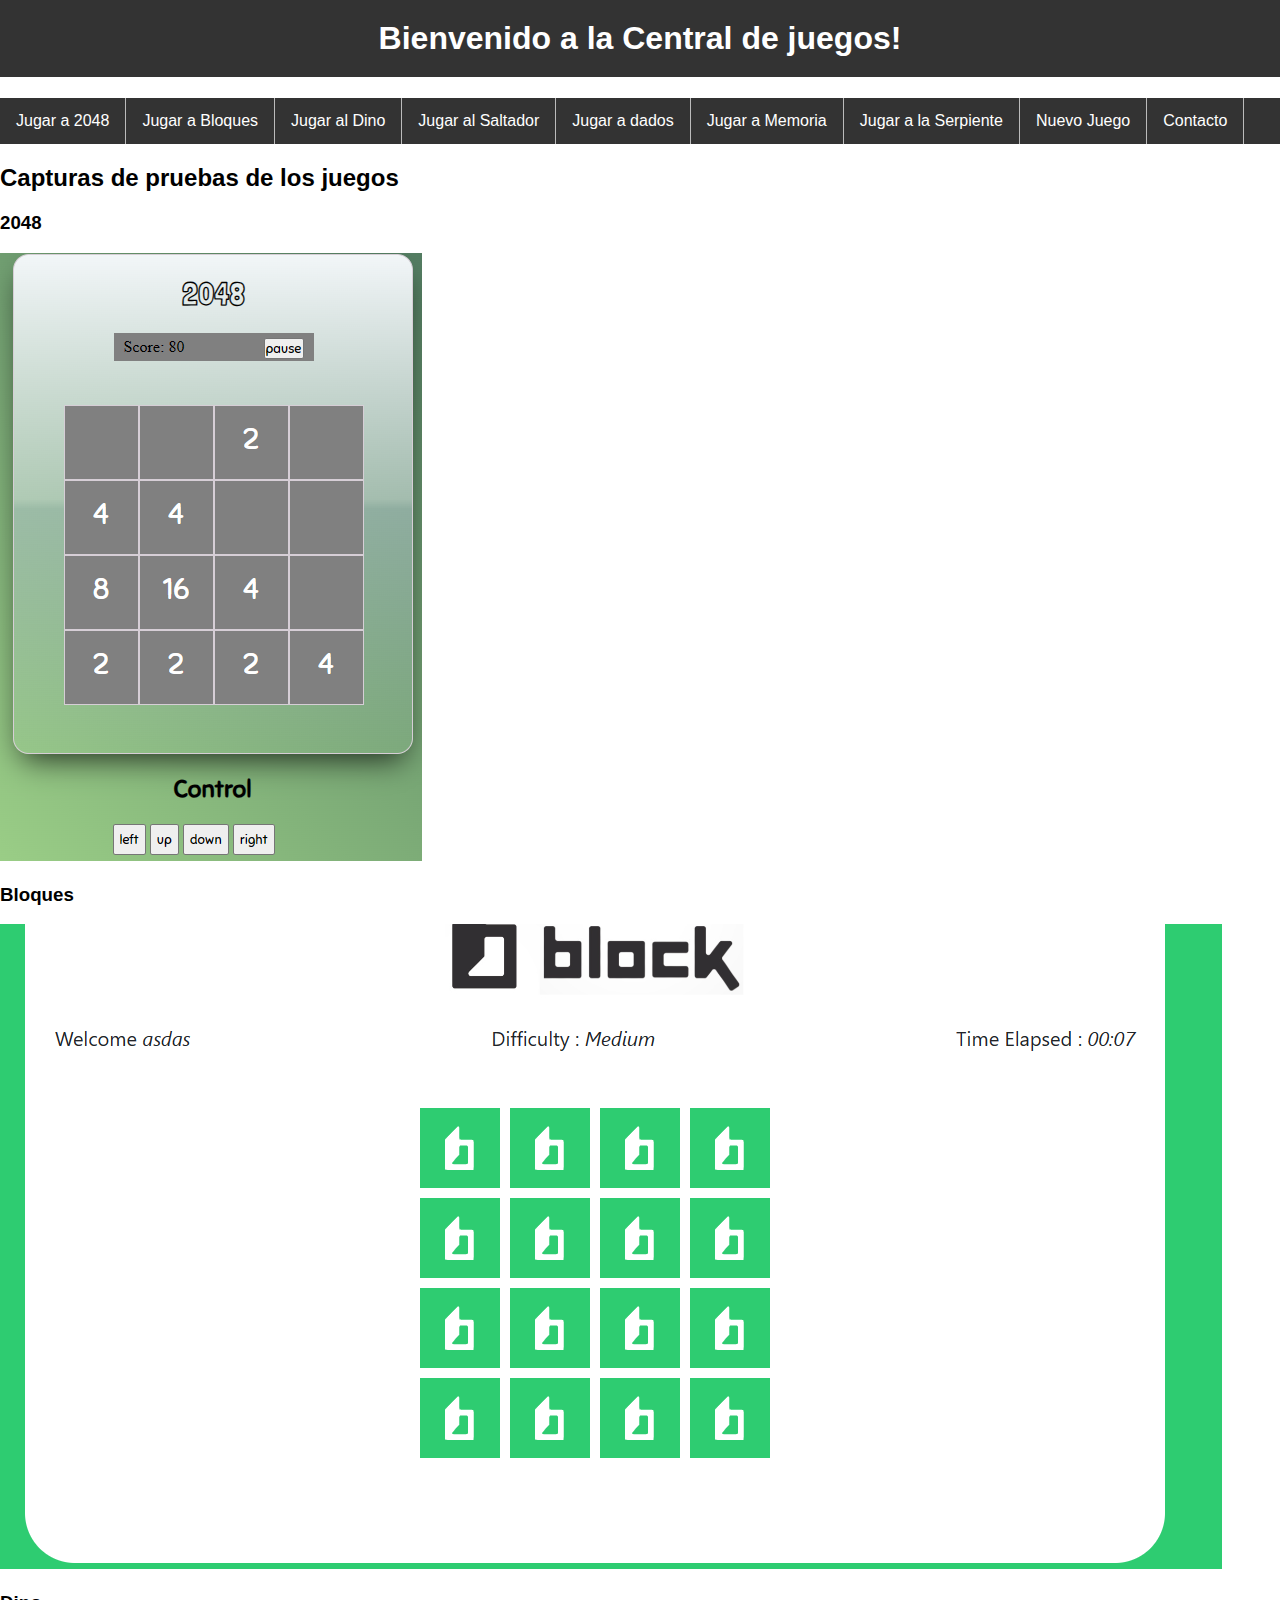
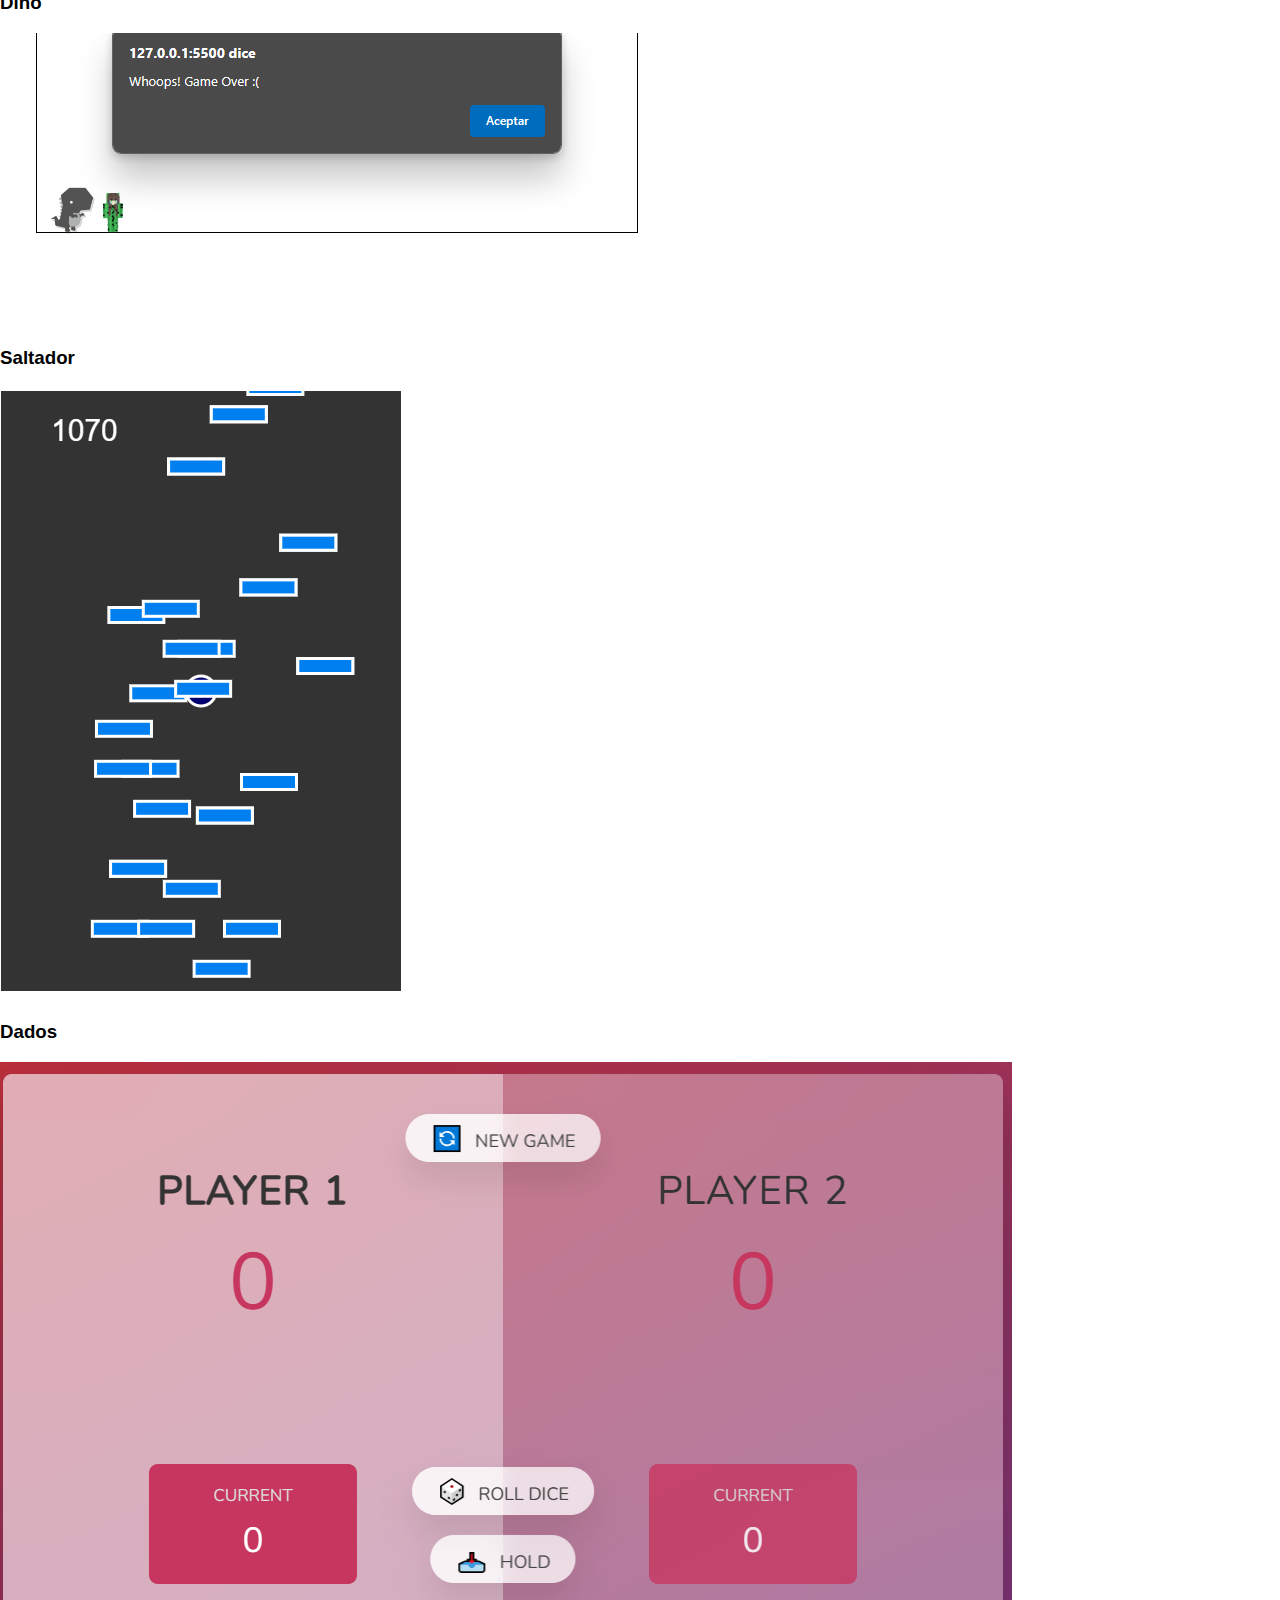
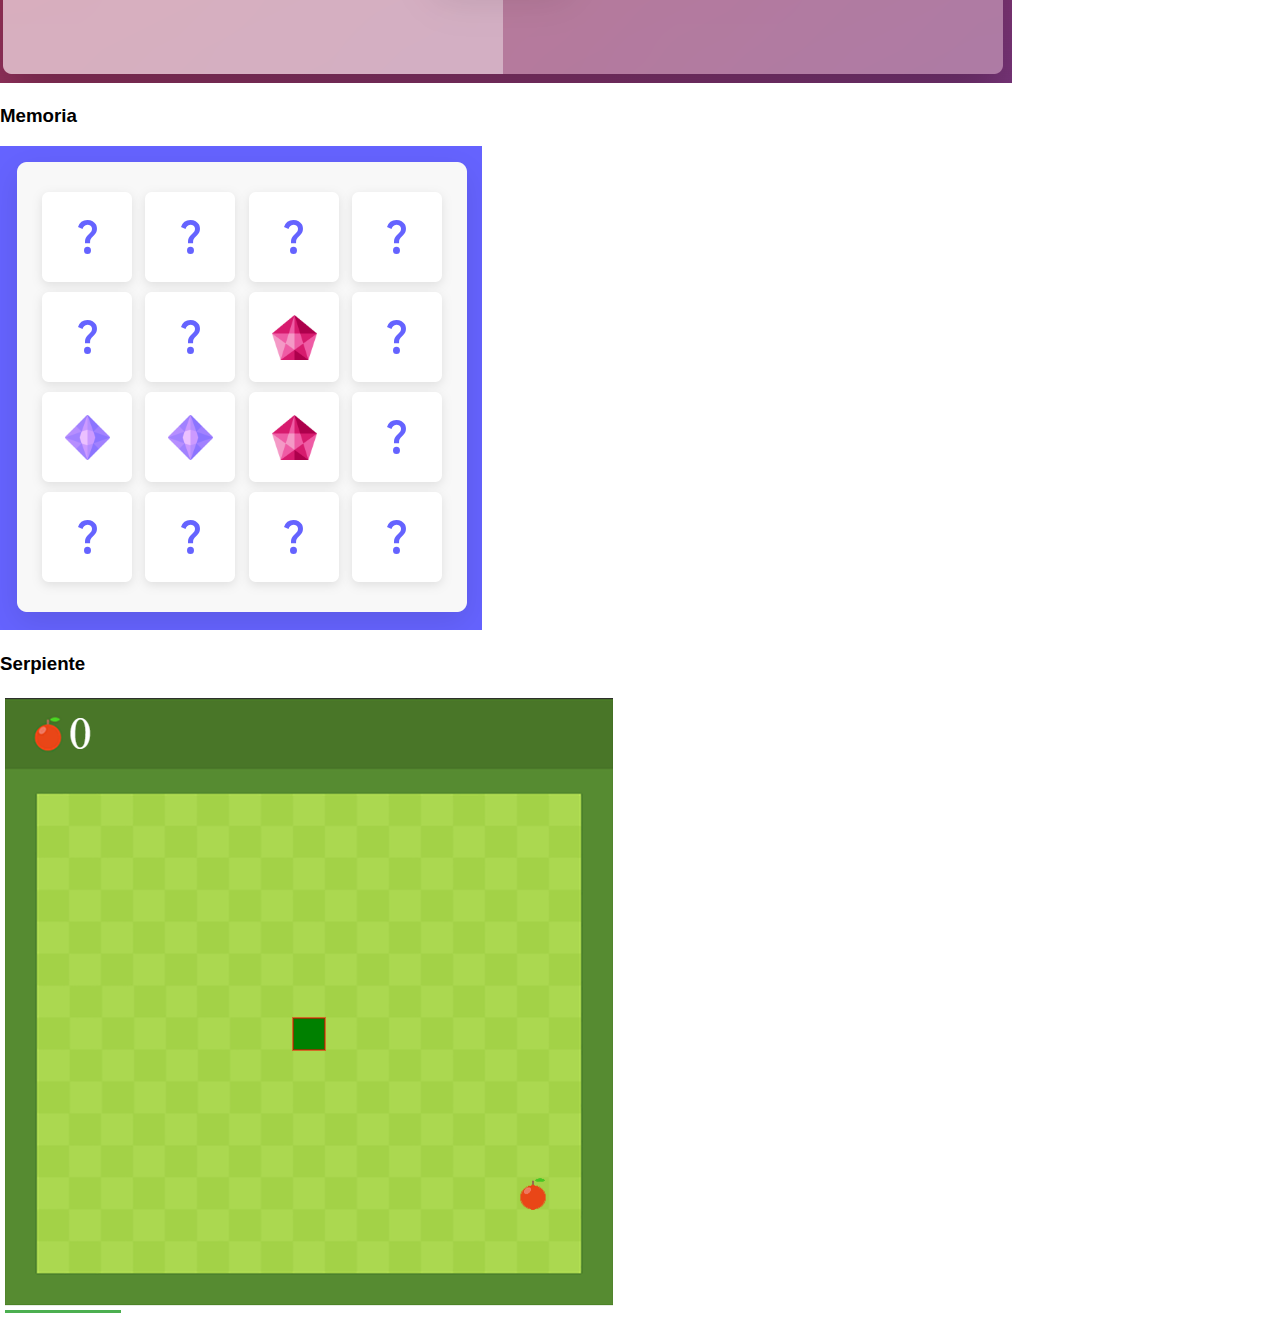
<file: Index.html>
<!DOCTYPE html>
<html lang="es">
<head>
    <meta charset="UTF-8">
    <meta name="viewport" content="width=device-width, initial-scale=1.0">
    <title>Game Center</title>
    <link rel="stylesheet" href="Style/css.css">
    <link rel="shortcut icon" href="img/icon.png" type="image/x-icon">
</head>
<body>
    <H1>Bienvenido a la Central de juegos!</H1>
    <ul>
        <li><a href="Juegos/2048/index.html">Jugar a 2048</a></li>
        <li><a href="Juegos/Bloques/index.html">Jugar a Bloques</a></li>
        <li><a href="Juegos/Dino/index.html">Jugar al Dino</a></li>
        <li><a href="Juegos/Saltador/Doodlegame.html">Jugar al Saltador</a></li>
        <li><a href="Juegos/Dado/index.html">Jugar a dados</a></li>
        <li><a href="Juegos/Memoria/index.html">Jugar a Memoria</a></li>
        <li><a href="Juegos/Serpiente/index.html">Jugar a la Serpiente</a></li>
        <li><a href="Juegos/Serpiente/index.html">Nuevo Juego</a></li>
        <li><a href="Contacto.html">Contacto</a></li>
       
    </ul>

    <h2>Capturas de pruebas de los juegos</h2>
    <div class="bloque"><h3>2048</h3>
        <img src="img/2048.png" alt="Juego 2048 Captura"></div>
        <div class="bloque"><h3>Bloques</h3>
        <img src="img/bloques.png" alt="Juego Bloques Captura"></div>
        <div class="bloque"><h3>Dino</h3>
        <img src="img/Dino.png" alt="Juego Dino Captura"></div>
        <div class="bloque"><h3>Saltador</h3>
            <img src="img/Saltador.png" alt="Juego Saltador Captura"></div>
        <div class="bloque"><h3>Dados</h3>
        <img src="img/dado.png" alt="Juego dadosCaptura"></div>
        <div class="bloque"><h3>Memoria</h3>
        <img src="img/memoria.png" alt="Juego Dino Captura"></div>
        <div class="bloque"><h3>Serpiente</h3>
            <img src="img/Serpiente.png" alt="Juego Dino Captura"></div>
    </bodys>
</body>
</html>
</file>
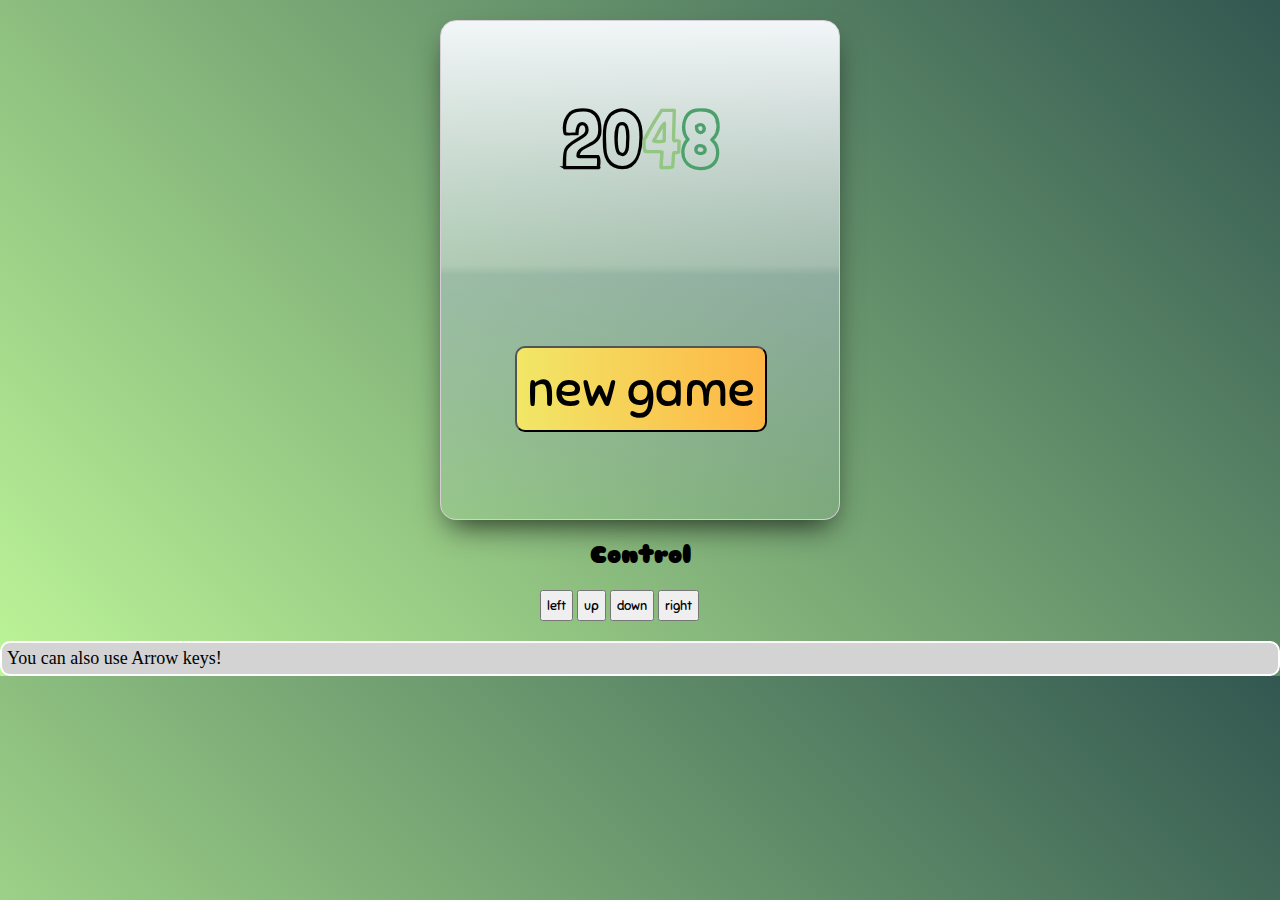
<file: Juegos/2048/index.html>
<!DOCTYPE html>
<html lang="en">
<head>
    <meta charset="UTF-8">
    <meta http-equiv="X-UA-Compatible" content="IE=edge">
    <meta name="viewport" content="width=device-width, initial-scale=1.0">
    <title>2048 Game</title>
    <link href="https://fonts.googleapis.com/css?family=Londrina+Outline|Sniglet" rel="stylesheet">
    <link rel="stylesheet" href="styles.css" type="text/css">
</head>
<body>
    <div id="container">
        <div id="splash" class="screen">
            <h1>20<span class="char1">4</span><span class="char2">8</span></h1>
            <button id="start" onclick="start()">new game</button>
        </div>
        <div id="pause" class="screen">
            <h1>Paused</h1>
            <button onclick="reset()">reset</button>
            <button onclick="resume()">continue</button>
        </div>
        <div id="end" class="screen">end</div>
        <div id="game" class="screen">
            <h1>2048</h1>
            <div id="info">Score:
                <span id="score"></span>
                <button type="button" id="pausebtn" onclick="pause()">pause</button>
            </div>
            <div id="gamearea">
                <div class="element"></div>
                <div class="element"></div>
                <div class="element"></div>
                <div class="element"></div>
                <div class="element"></div>
                <div class="element"></div>
                <div class="element"></div>
                <div class="element"></div>
                <div class="element"></div>
                <div class="element"></div>
                <div class="element"></div>
                <div class="element"></div>
                <div class="element"></div>
                <div class="element"></div>
                <div class="element"></div>
                <div class="element"></div>
            </div>
        </div>
    </div>
    <div id="control">
        <h2>Control</h2>
        <button onclick="left()">left</button>
        <button onclick="up()">up</button>
        <button onclick="down()">down</button>
        <button onclick="right()">right</button>
    </div>
    <p>You can also use Arrow keys!</p>
<script src="script.js"></script>
</body>
</html>
</file>
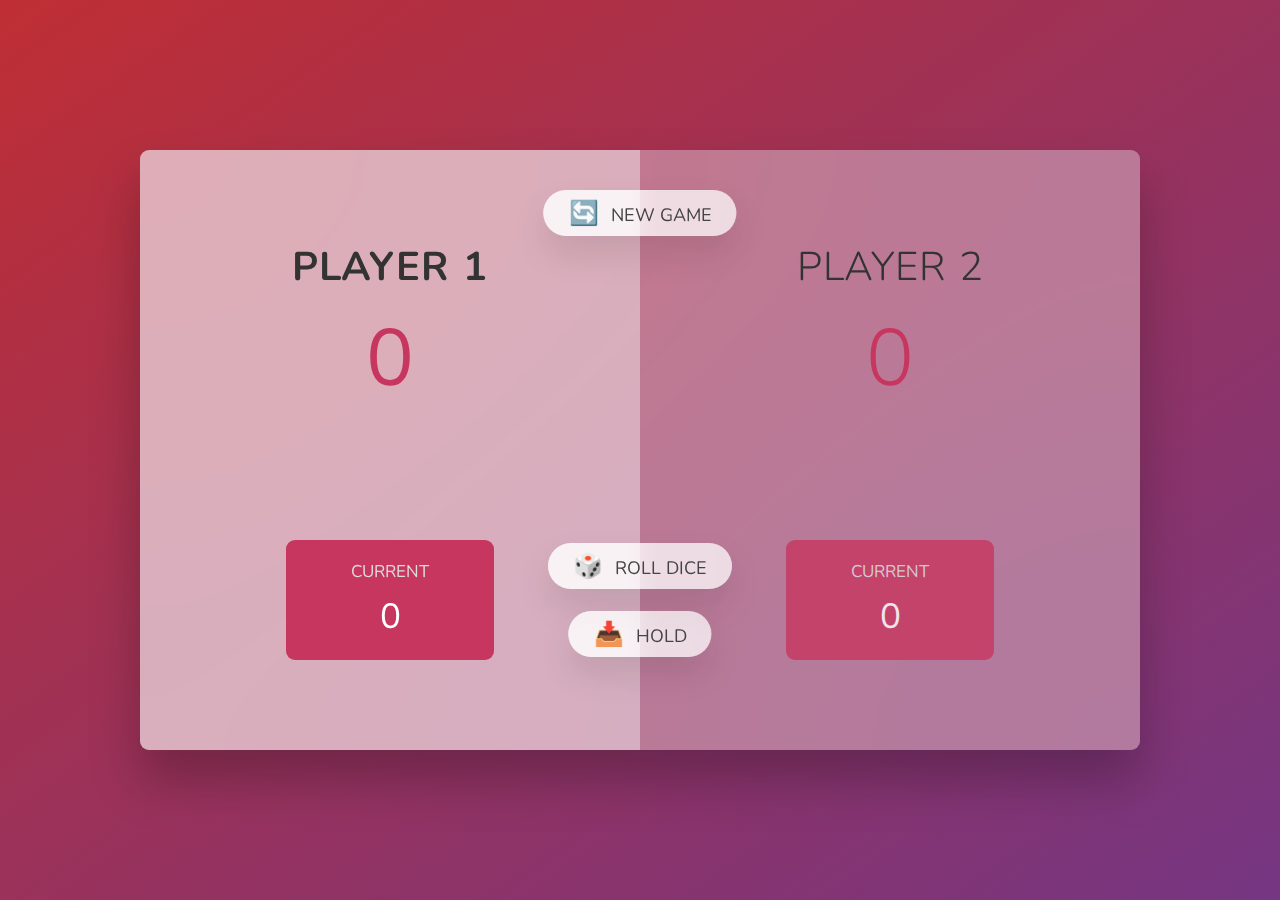
<file: Juegos/Dado/index.html>
<!DOCTYPE html>
<html lang="en">
  <head>
    <meta charset="UTF-8" />
    <meta name="viewport" content="width=device-width, initial-scale=1.0" />
    <meta http-equiv="X-UA-Compatible" content="ie=edge" />
    <link rel="stylesheet" href="style.css" />
    <title>Pig Game</title>
  </head>
  <body>
    <main>
      <section class="player player--0 player--active">
        <h2 class="name" id="name--0">Player 1</h2>
        <p class="score" id="score--0">43</p>
        <div class="current">
          <p class="current-label">Current</p>
          <p class="current-score" id="current--0">0</p>
        </div>
      </section>
      <section class="player player--1">
        <h2 class="name" id="name--1">Player 2</h2>
        <p class="score" id="score--1">24</p>
        <div class="current">
          <p class="current-label">Current</p>
          <p class="current-score" id="current--1">0</p>
        </div>
      </section>

      <img src="dice-5.png" alt="Playing dice" class="dice" />
      <button class="btn btn--new">🔄 New game</button>
      <button class="btn btn--roll">🎲 Roll dice</button>
      <button class="btn btn--hold">📥 Hold</button>
    </main>
    <script src="script.js"></script>
  </body>
</html>
</file>
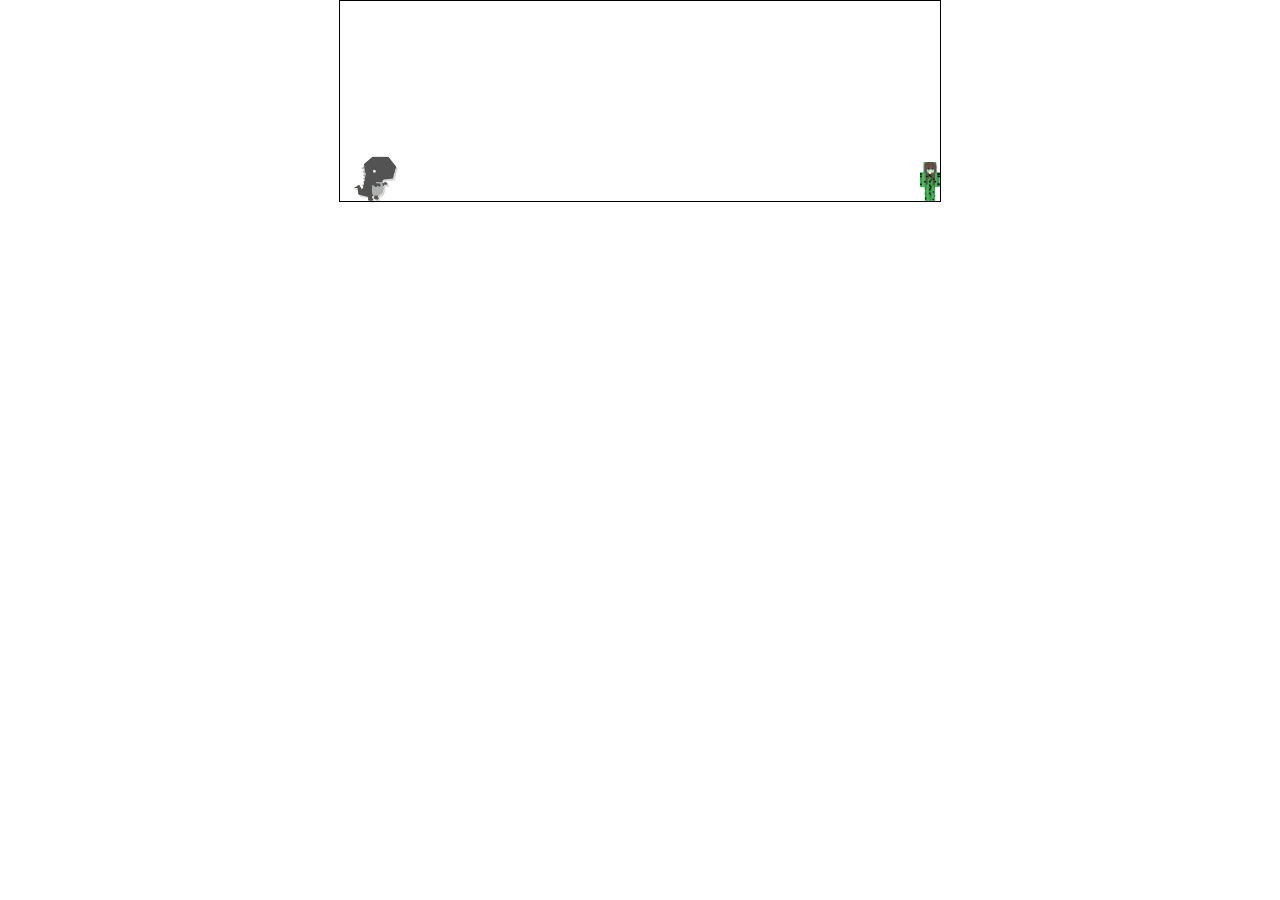
<file: Juegos/Dino/index.html>
<!DOCTYPE html>
<html lang="en">
<head>
    <meta charset="UTF-8">
    <meta http-equiv="X-UA-Compatible" content="IE=edge">
    <meta name="viewport" content="width=device-width, initial-scale=1.0">
    <title>The Dinosaur Game</title>
    <link rel="stylesheet" href="assets/style.css">
</head>
<body>
    <div class="game">
        <div id="dino"></div>
        <div id="cactus"></div>
    </div>
    <script src="assets/script.js"></script>
</body>
</html>
</file>
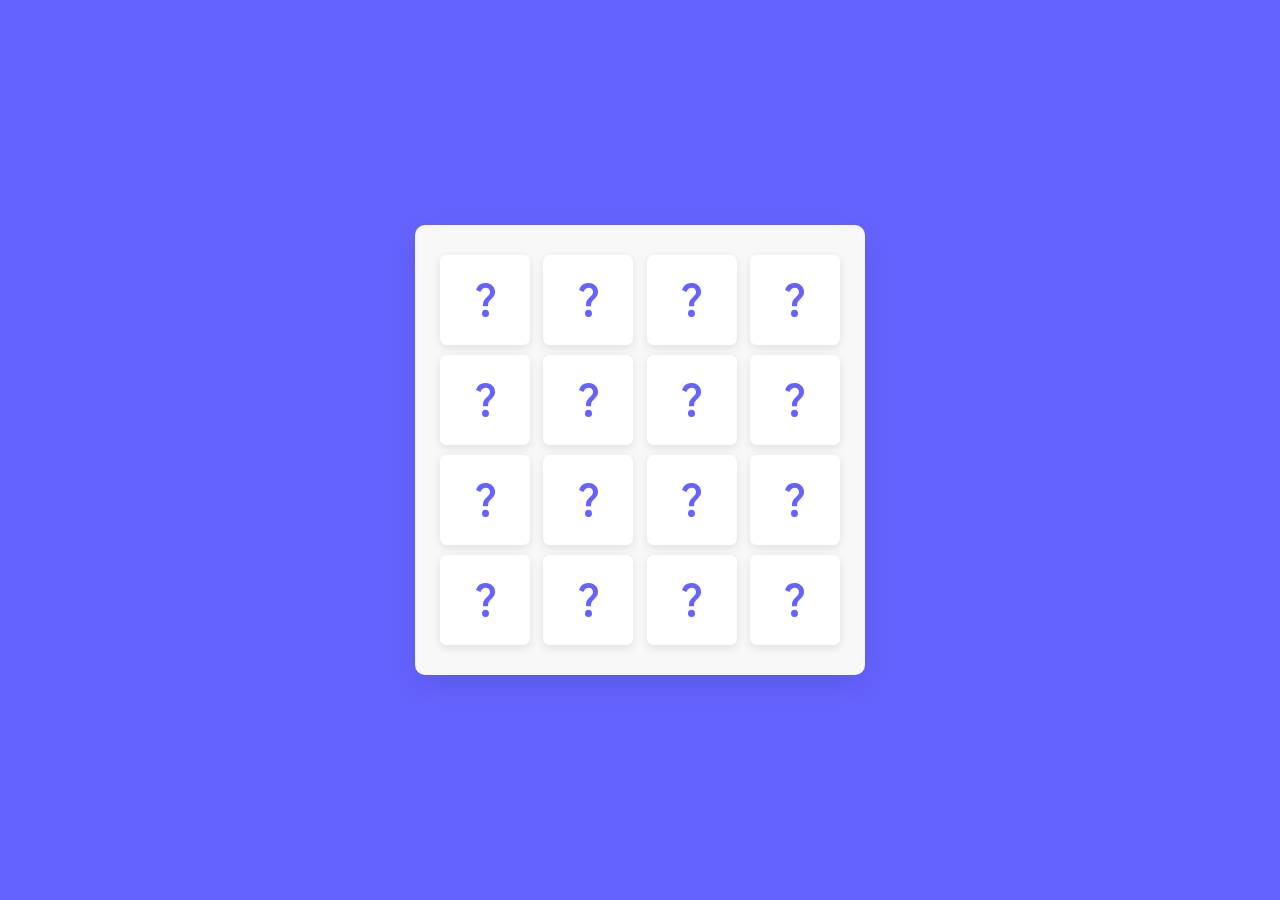
<file: Juegos/Memoria/index.html>
<!DOCTYPE html>
<!-- Coding By CodingNepal - youtube.com/codingnepal -->
<html lang="en" dir="ltr">
  <head>
    <meta charset="utf-8">  
    <title>Memory Card Game in JavaScript | CodingNepal</title>
    <link rel="stylesheet" href="style.css">
    <meta name="viewport" content="width=device-width, initial-scale=1.0">
  </head>
  <body>
    <div class="wrapper">
      <ul class="cards">
        <li class="card">
          <div class="view front-view">
            <img src="images/que_icon.svg" alt="icon">
          </div>
          <div class="view back-view">
            <img src="images/img-1.png" alt="card-img">
          </div>
        </li>
        <li class="card">
          <div class="view front-view">
            <img src="images/que_icon.svg" alt="icon">
          </div>
          <div class="view back-view">
            <img src="images/img-6.png" alt="card-img">
          </div>
        </li>
        <li class="card">
          <div class="view front-view">
            <img src="images/que_icon.svg" alt="icon">
          </div>
          <div class="view back-view">
            <img src="images/img-3.png" alt="card-img">
          </div>
        </li>
        <li class="card">
          <div class="view front-view">
            <img src="images/que_icon.svg" alt="icon">
          </div>
          <div class="view back-view">
            <img src="images/img-2.png" alt="card-img">
          </div>
        </li>
        <li class="card">
          <div class="view front-view">
            <img src="images/que_icon.svg" alt="icon">
          </div>
          <div class="view back-view">
            <img src="images/img-1.png" alt="card-img">
          </div>
        </li>
        <li class="card">
          <div class="view front-view">
            <img src="images/que_icon.svg" alt="icon">
          </div>
          <div class="view back-view">
            <img src="images/img-5.png" alt="card-img">
          </div>
        </li>
        <li class="card">
          <div class="view front-view">
            <img src="images/que_icon.svg" alt="icon">
          </div>
          <div class="view back-view">
            <img src="images/img-2.png" alt="card-img">
          </div>
        </li>
        <li class="card">
          <div class="view front-view">
            <img src="images/que_icon.svg" alt="icon">
          </div>
          <div class="view back-view">
            <img src="images/img-6.png" alt="card-img">
          </div>
        </li>
        <li class="card">
          <div class="view front-view">
            <img src="images/que_icon.svg" alt="icon">
          </div>
          <div class="view back-view">
            <img src="images/img-3.png" alt="card-img">
          </div>
        </li>
        <li class="card">
          <div class="view front-view">
            <img src="images/que_icon.svg" alt="icon">
          </div>
          <div class="view back-view">
            <img src="images/img-4.png" alt="card-img">
          </div>
        </li>
        <li class="card">
          <div class="view front-view">
            <img src="images/que_icon.svg" alt="icon">
          </div>
          <div class="view back-view">
            <img src="images/img-5.png" alt="card-img">
          </div>
        </li>
        <li class="card">
          <div class="view front-view">
            <img src="images/que_icon.svg" alt="icon">
          </div>
          <div class="view back-view">
            <img src="images/img-4.png" alt="card-img">
          </div>
        </li>
        <li class="card">
          <div class="view front-view">
            <img src="images/que_icon.svg" alt="icon">
          </div>
          <div class="view back-view">
            <img src="images/img-4.png" alt="card-img">
          </div>
        </li>
        <li class="card">
          <div class="view front-view">
            <img src="images/que_icon.svg" alt="icon">
          </div>
          <div class="view back-view">
            <img src="images/img-4.png" alt="card-img">
          </div>
        </li>
        <li class="card">
          <div class="view front-view">
            <img src="images/que_icon.svg" alt="icon">
          </div>
          <div class="view back-view">
            <img src="images/img-4.png" alt="card-img">
          </div>
        </li>
        <li class="card">
          <div class="view front-view">
            <img src="images/que_icon.svg" alt="icon">
          </div>
          <div class="view back-view">
            <img src="images/img-4.png" alt="card-img">
          </div>
        </li>
      </ul>
    </div>

    <script src="script.js"></script>

  </body>
</html>
</file>
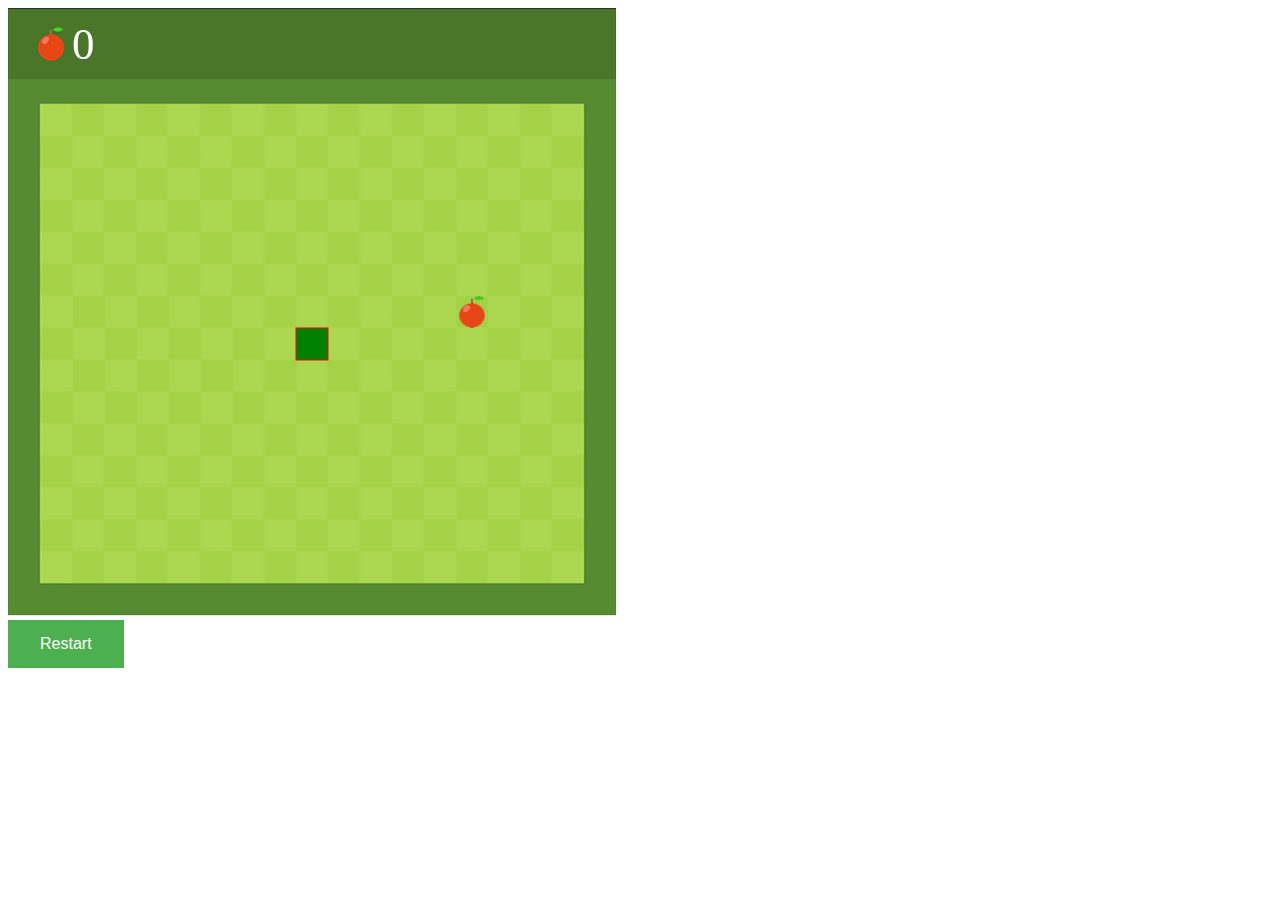
<file: Juegos/Serpiente/index.html>
<!DOCTYPE html>
<html lang="en">

<head>
    <meta charset="UTF-8">
    <meta name="viewport" content="width=device-width, initial-scale=1.0">
    <meta http-equiv="X-UA-Compatible" content="ie=edge">
    <style>
        button {
            background-color: #4CAF50;
            border: none;
            color: white;
            padding: 15px 32px;
            text-align: center;
            text-decoration: none;
            display: flex;
            font-size: 16px;

        }

        button:hover {
            box-shadow: 0 12px 16px 0 rgba(0, 0, 0, 0.24), 0 17px 50px 0 rgba(0, 0, 0, 0.19);
        }
    </style>
    <title>Snake Game</title>
</head>

<body>
    <canvas id="snake" width="608" height="608"></canvas>
    <button id="restart" value="Refresh Page" onClick="window.location.reload()">Restart
        <script src="snake.js"></script>

</body>

</html>
</file>
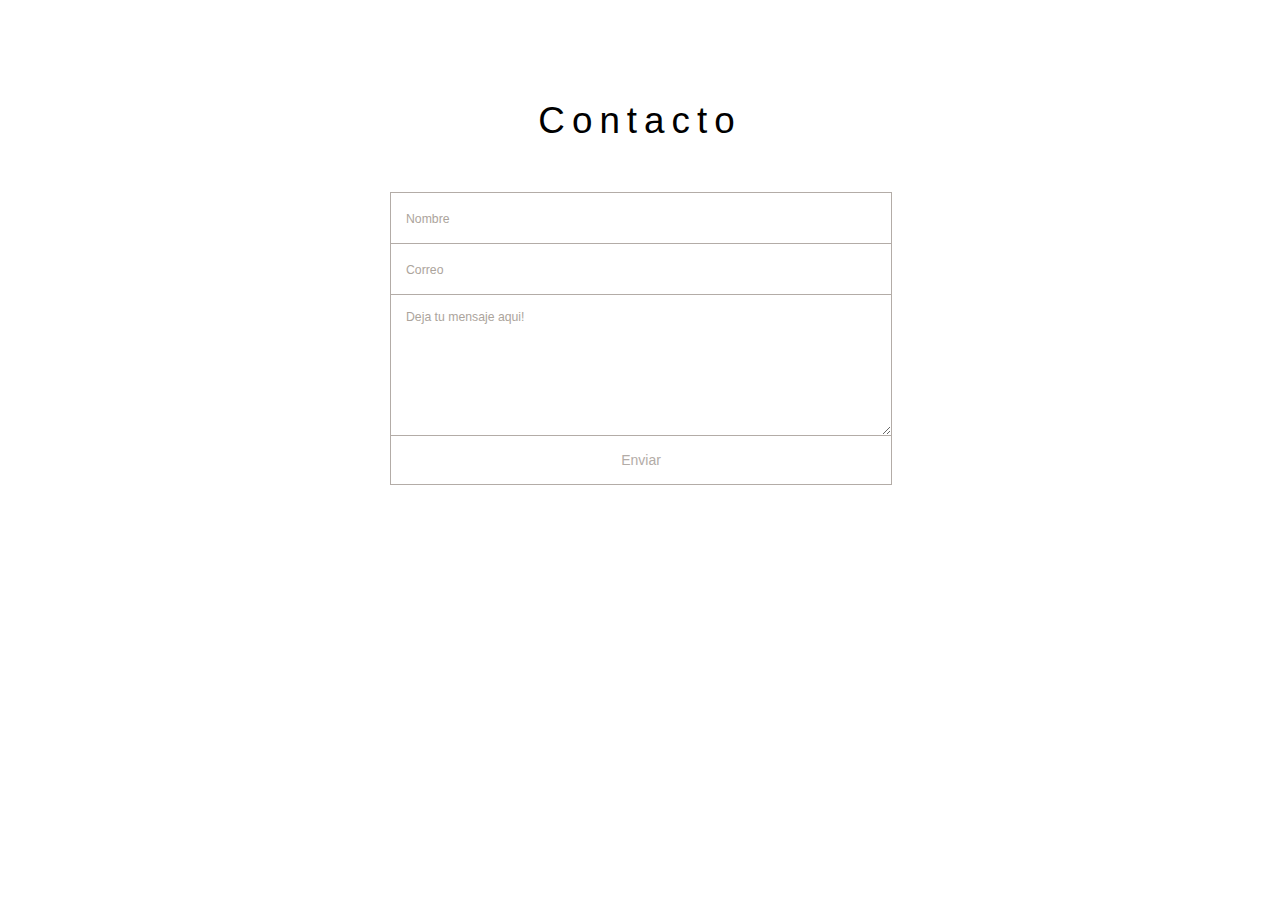
<file: Contacto.html>
<!DOCTYPE html>
<html lang="en">
<head>
    <meta charset="UTF-8">
    <meta name="viewport" content="width=device-width, initial-scale=1.0">
    <title>Contacto</title>
    <link rel="stylesheet" href="Style/css.css">
</head>
<body>
    <header>Contacto</header>

    <form id="form" class="topBefore">
            
              <input id="name" type="text" placeholder="Nombre">
              <input id="email" type="text" placeholder="Correo">
              <textarea id="message" type="text" placeholder="Deja tu mensaje aqui!"></textarea>
      <input id="submit" type="submit" value="Enviar">
      
    </form>
</body>
</html>
</file>
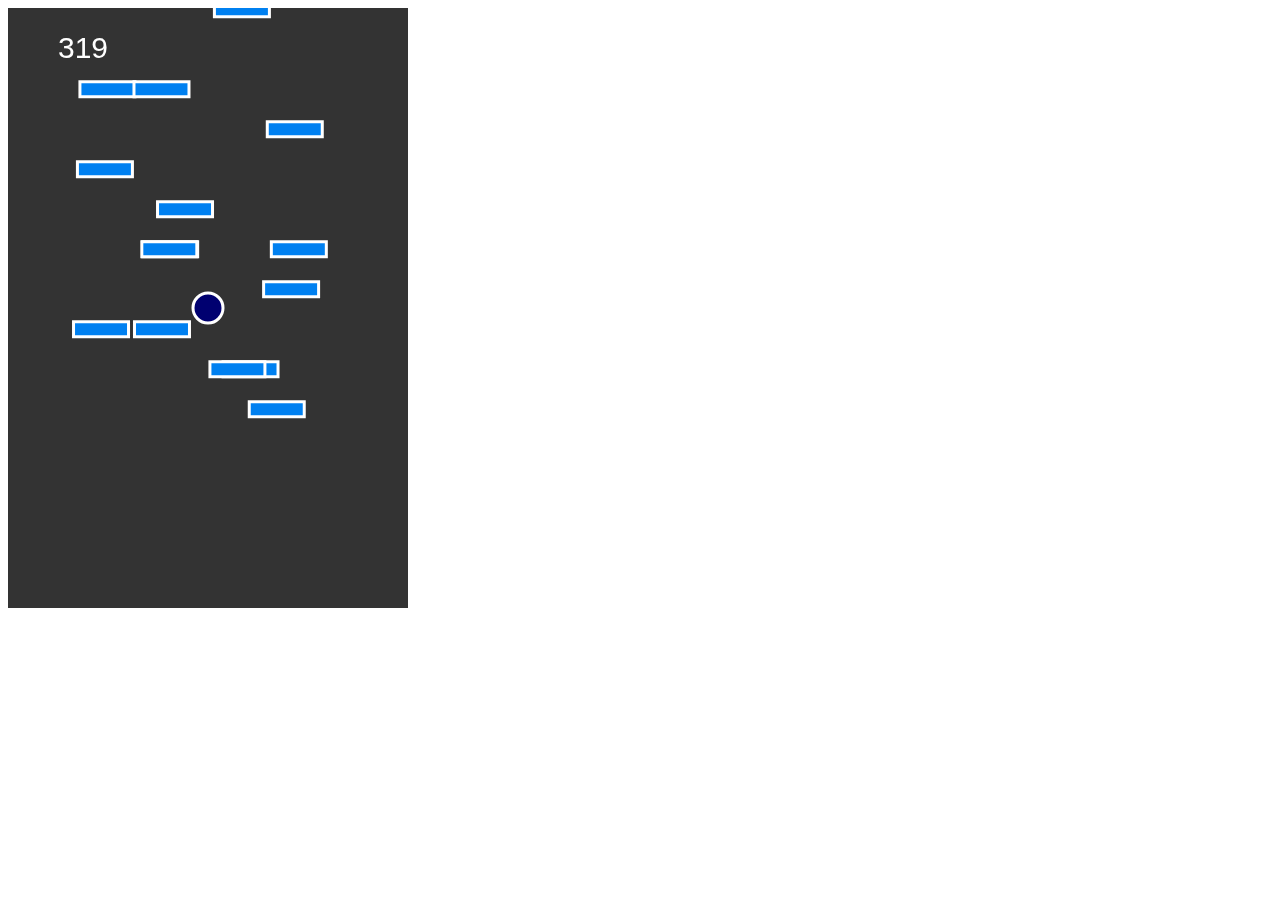
<file: Juegos/Saltador/Doodlegame.html>
<!DOCTYPE html>
<html>
	<head>
		<!-- render engine  -->
	  <script type="text/javascript" src="p5min.js"></script>
	 <!-- jumping functionality   -->
	  <script type="text/javascript" src="Jump.js"></script>
	 <!-- the Doodle   -->
	  <script type="text/javascript" src="Doodler.js"></script>
	  <!-- for Platform -->
	  <script type="text/javascript" src="Platform.js"></script>
	</head>

</html>
</file>
<file: Style/css.css>
body {
    font-family: Arial, sans-serif;
    background-color: #f2f2f2;
    margin: 0;
    }
    h1 {
    text-align: center;
    background-color: #333;
    color: #fff;
    padding: 20px;
    margin-top: 0;
    }
    ul {
    list-style-type: none;
    margin: 0;
    padding: 0;
    overflow: hidden;
    background-color: #333;
    }
    li {
    float: left;
    }
    li a {
    display: block;
    color: white;
    text-align: center;
    padding: 14px 16px;
    text-decoration: none;
    }
    li a:hover {
    background-color: #555;
    }
    /* Add this style to create a border around the links */
    li a {
    border-right: 1px solid #bbb;
    
    }
    /* Remove the right border from the last item */
    li:last-child {
    border-right: none;
    }

    @import url(https://fonts.googleapis.com/css?family=Lato:100,300,400);

input::-webkit-input-placeholder, textarea::-webkit-input-placeholder {
  color: #aca49c;
  font-size: 0.875em;
}

input:focus::-webkit-input-placeholder, textarea:focus::-webkit-input-placeholder {
  color: #bbb5af;
}

input::-moz-placeholder, textarea::-moz-placeholder {
  color: #aca49c;
  font-size: 0.875em;
}

input:focus::-moz-placeholder, textarea:focus::-moz-placeholder {
  color: #bbb5af;
}

input::placeholder, textarea::placeholder {
  color: #aca49c;
  font-size: 0.875em;
}

input:focus::placeholder, textarea::focus:placeholder {
  color: #bbb5af;
}

input::-ms-placeholder, textarea::-ms-placeholder {
  color: #aca49c;
  font-size: 0.875em;
}

input:focus::-ms-placeholder, textarea:focus::-ms-placeholder {
  color: #bbb5af;
}

/* on hover placeholder */

input:hover::-webkit-input-placeholder, textarea:hover::-webkit-input-placeholder {
  color: #e2dedb;
  font-size: 0.875em;
}

input:hover:focus::-webkit-input-placeholder, textarea:hover:focus::-webkit-input-placeholder {
  color: #cbc6c1;
}

input:hover::-moz-placeholder, textarea:hover::-moz-placeholder {
  color: #e2dedb;
  font-size: 0.875em;
}

input:hover:focus::-moz-placeholder, textarea:hover:focus::-moz-placeholder {
  color: #cbc6c1;
}

input:hover::placeholder, textarea:hover::placeholder {
  color: #e2dedb;
  font-size: 0.875em;
}

input:hover:focus::placeholder, textarea:hover:focus::placeholder {
  color: #cbc6c1;
}

input:hover::placeholder, textarea:hover::placeholder {
  color: #e2dedb;
  font-size: 0.875em;
}

input:hover:focus::-ms-placeholder, textarea:hover::focus:-ms-placeholder {
  color: #cbc6c1;
}

body {
  font-family: 'Lato', sans-serif;
  background: #ffffff;
  color: #000000;
}

header {
  position: relative;
  margin: 100px 0 25px 0;
  font-size: 2.3em;
  text-align: center;
  letter-spacing: 7px;
}

#form {
  position: relative;
  width: 500px;
  margin: 50px auto 100px auto;
}

input {
  font-family: 'Lato', sans-serif;
  font-size: 0.875em;
  width: 470px;
  height: 50px;
  padding: 0px 15px 0px 15px;
  
  background: transparent;
  outline: none;
  color: #726659;
  
  border: solid 1px #b3aca7;
  border-bottom: none;
  
  transition: all 0.3s ease-in-out;
  -webkit-transition: all 0.3s ease-in-out;
  -moz-transition: all 0.3s ease-in-out;
  -ms-transition: all 0.3s ease-in-out;
}

input:hover {
  background: #b3aca7;
  color: #e2dedb;
}

textarea {
  width: 470px;
  max-width: 470px;
  height: 110px;
  max-height: 110px;
  padding: 15px;
  
  background: transparent;
  outline: none;
  
  color: #726659;
  font-family: 'Lato', sans-serif;
  font-size: 0.875em;
  
  border: solid 1px #b3aca7;
  
  transition: all 0.3s ease-in-out;
  -webkit-transition: all 0.3s ease-in-out;
  -moz-transition: all 0.3s ease-in-out;
  -ms-transition: all 0.3s ease-in-out;
}

textarea:hover {
  background: #b3aca7;
  color: #e2dedb;
}

#submit {
  width: 502px;
  
  padding: 0;
  margin: -5px 0px 0px 0px;
  
  font-family: 'Lato', sans-serif;
  font-size: 0.875em;
  color: #b3aca7;
  
  outline:none;
  cursor: pointer;
  
  border: solid 1px #b3aca7;
  border-top: none;
}

#submit:hover {
  color: #e2dedb;
}
</file>
<file: Juegos/2048/styles.css>
*{
  margin:0;
  padding:0;
  box-sizing:border-box;
}
p{

  
  border-radius:10px;
  padding:5px;
  border:2px solid white;
  background:lightgray;
  color:black;
  font-size:18px;
}
button{
  font-family: 'Sniglet', cursive;
}
body {
  background: linear-gradient(45deg, rgba(189,245,152,1) 0%, rgba(50,87,81,1) 100%);
  height:100%;
}
h1,h2{
  text-align:center;
  margin-bottom:20px;
  margin-top:10px;
  font-family: 'Londrina Outline', cursive;
}
#control{width:200px;margin: 20px auto;}
#control h2{font-family: 'Sniglet', cursive;}
#control button{padding:5px;}
#container{
  width:400px;
  height:500px;
  background: linear-gradient(to bottom, rgba(242,246,248,1) 0%, rgba(216,225,231,0.54) 49%, rgba(181,198,208,0.52) 51%, rgba(224,239,249,0.06) 100%);
  border-radius: 16px 16px 16px 16px;
  border: 1px solid #d6ced6;
  box-shadow: 0px 14px 30px -9px rgba(0,0,0,0.74);
  margin: 20px auto;
  overflow:hidden;
  z-index:5;
}
.screen{
 width:inherit; 
 height:inherit;
}
#splash{
  display:none;
  text-align:center;
}
  #splash h1{
      margin-top:70px;
      font-size:80px;
  }
  #splash h1 .char1{
      color:#93C683;
  }
  #splash h1 .char2{
      color:rgb(75, 160, 108);
  }
  #splash #start{
      background: linear-gradient(to right, rgba(241,231,103,1) 0%, rgba(254,182,69,1) 100%);
      color:black;
      border-radius: 10px;
      margin-top:140px;
      padding:10px;
      font-size:50px;
  }
#pause{
  display:none;
  position:absolute;
  background: rgba(50,50,50,0.4);
  z-index:1;
  border-radius: 16px 16px 16px 16px;
  text-align:center;
}
  #pause h1{
      margin-top:150px;
      color:orange;
  }
  #pause button{
      display:block;
      background: linear-gradient(to right, rgba(241,231,103,1) 0%, rgba(254,182,69,1) 100%);
      border-radius: 10px;
      padding:10px;
      color:black;
      margin:20px auto;
      font-size:30px;
  }
#end{
  display:none;
}
#game{
 padding:10px 10px; 
 position:relative;
 display:none;
}
#game #info{
  padding:5px 10px;
  background:gray; 
  margin:0 auto;
  width:200px;
}
#game #info #pausebtn {
  float:right;
}
#game #gamearea{
  position:absolute;
  bottom:50px;
  left:50px;
  width:300px;
  height:300px;
  background:gray;
}
#game #gamearea .element {
  width:75px;
  height:75px;
  background: transparent;
  border: 1px solid #d6ced6;
  display:inline-block;
  margin-right:-4px;
  margin-bottom:-4px;
  overflow:hidden;
  font-size:30px;
  line-height:2.2;
  text-align:center;
  font-family: 'Sniglet', cursive;
  color:white;
}
</file>
<file: Juegos/Dado/style.css>
@import url('https://fonts.googleapis.com/css2?family=Nunito&display=swap');

* {
  margin: 0;
  padding: 0;
  box-sizing: inherit;
}

html {
  font-size: 62.5%;
  box-sizing: border-box;
}

body {
  font-family: 'Nunito', sans-serif;
  font-weight: 400;
  height: 100vh;
  color: #333;
  background-image: linear-gradient(to top left, #753682 0%, #bf2e34 100%);
  display: flex;
  align-items: center;
  justify-content: center;
}

/* LAYOUT */
main {
  position: relative;
  width: 100rem;
  height: 60rem;
  background-color: rgba(255, 255, 255, 0.35);
  backdrop-filter: blur(200px);
  filter: blur();
  box-shadow: 0 3rem 5rem rgba(0, 0, 0, 0.25);
  border-radius: 9px;
  overflow: hidden;
  display: flex;
}

.player {
  flex: 50%;
  padding: 9rem;
  display: flex;
  flex-direction: column;
  align-items: center;
  transition: all 0.75s;
}

/* ELEMENTS */
.name {
  position: relative;
  font-size: 4rem;
  text-transform: uppercase;
  letter-spacing: 1px;
  word-spacing: 2px;
  font-weight: 300;
  margin-bottom: 1rem;
}

.score {
  font-size: 8rem;
  font-weight: 300;
  color: #c7365f;
  margin-bottom: auto;
}

.player--active {
  background-color: rgba(255, 255, 255, 0.4);
}
.player--active .name {
  font-weight: 700;
}
.player--active .score {
  font-weight: 400;
}

.player--active .current {
  opacity: 1;
}

.current {
  background-color: #c7365f;
  opacity: 0.8;
  border-radius: 9px;
  color: #fff;
  width: 65%;
  padding: 2rem;
  text-align: center;
  transition: all 0.75s;
}

.current-label {
  text-transform: uppercase;
  margin-bottom: 1rem;
  font-size: 1.7rem;
  color: #ddd;
}

.current-score {
  font-size: 3.5rem;
}

/* ABSOLUTE POSITIONED ELEMENTS */
.btn {
  position: absolute;
  left: 50%;
  transform: translateX(-50%);
  color: #444;
  background: none;
  border: none;
  font-family: inherit;
  font-size: 1.8rem;
  text-transform: uppercase;
  cursor: pointer;
  font-weight: 400;
  transition: all 0.2s;

  background-color: white;
  background-color: rgba(255, 255, 255, 0.6);
  backdrop-filter: blur(10px);

  padding: 0.7rem 2.5rem;
  border-radius: 50rem;
  box-shadow: 0 1.75rem 3.5rem rgba(0, 0, 0, 0.1);
}

.btn::first-letter {
  font-size: 2.4rem;
  display: inline-block;
  margin-right: 0.7rem;
}

.btn--new {
  top: 4rem;
}
.btn--roll {
  top: 39.3rem;
}
.btn--hold {
  top: 46.1rem;
}

.btn:active {
  transform: translate(-50%, 3px);
  box-shadow: 0 1rem 2rem rgba(0, 0, 0, 0.15);
}

.btn:focus {
  outline: none;
}

.dice {
  position: absolute;
  left: 50%;
  top: 16.5rem;
  transform: translateX(-50%);
  height: 10rem;
  box-shadow: 0 2rem 5rem rgba(0, 0, 0, 0.2);
}

.player--winner {
  background-color: #2f2f2f;
}

.player--winner .name {
  font-weight: 700;
  color: #c7365f;
}

.hidden {
  display: none;
}
</file>
<file: Juegos/Dino/assets/style.css>
*{
    padding: 0;
    margin: 0;
}

.game{
    width: 600px;
    height: 200px;
    border: 1px solid #000000;
    margin: auto;
}

#dino{
    width: 70px;
    height: 70px;
    background-image: url(t-rex.png);
    background-size: auto 70px;

    position: relative;
    top: 143px;
}

.jump{
    animation: jump 0.3s linear;
}

@keyframes jump{
    0%{
        top: 143px; /*distance from the top of the parent element*/
    }

    30%{
        top:115px;
    }

    50%{
        top: 70px;
    }

    80%{
        top: 115px;
    }

    100%{
        top:143px;
    }
}


#cactus{
    width: 20px;
    height: 40px;
    position: relative;
    top: 91px;
    left: 580px; /*width of frame - width of cactus*/
    
    background-image: url(cactus.png);
    background-size: 20px 40px;
    animation: cactus-block 1.2s infinite linear;
}

@keyframes cactus-block{
    0%{
        left: 600px;
    }

    100%{
        left: -20px;
    }
}
</file>
<file: Juegos/Memoria/style.css>
/* Import Google Font - Poppins */
@import url('https://fonts.googleapis.com/css2?family=Poppins:wght@400;500;600;700&display=swap');
*{
  margin: 0;
  padding: 0;
  box-sizing: border-box;
  font-family: 'Poppins', sans-serif;
}
body{
  display: flex;
  align-items: center;
  justify-content: center;
  min-height: 100vh;
  background: #6563FF;
}
.wrapper{
  padding: 25px;
  border-radius: 10px;
  background: #F8F8F8;
  box-shadow: 0 10px 30px rgba(0,0,0,0.1);
}
.cards, .card, .view{
  display: flex;
  align-items: center;
  justify-content: center;
}
.cards{
  height: 400px;
  width: 400px;
  flex-wrap: wrap;
  justify-content: space-between;
}
.cards .card{
  cursor: pointer;
  list-style: none;
  user-select: none;
  position: relative;
  perspective: 1000px;
  transform-style: preserve-3d;
  height: calc(100% / 4 - 10px);
  width: calc(100% / 4 - 10px);
}
.card.shake{
  animation: shake 0.35s ease-in-out;
}
@keyframes shake {
  0%, 100%{
    transform: translateX(0);
  }
  20%{
    transform: translateX(-13px);
  }
  40%{
    transform: translateX(13px);
  }
  60%{
    transform: translateX(-8px);
  }
  80%{
    transform: translateX(8px);
  }
}
.card .view{
  width: 100%;
  height: 100%;
  position: absolute;
  border-radius: 7px;
  background: #fff;
  pointer-events: none;
  backface-visibility: hidden;
  box-shadow: 0 3px 10px rgba(0,0,0,0.1);
  transition: transform 0.25s linear;
}
.card .front-view img{
  width: 19px;
}
.card .back-view img{
  max-width: 45px;
}
.card .back-view{
  transform: rotateY(-180deg);
}
.card.flip .back-view{
  transform: rotateY(0);
}
.card.flip .front-view{
  transform: rotateY(180deg);
}

@media screen and (max-width: 700px) {
  .cards{
    height: 350px;
    width: 350px;
  }
  .card .front-view img{
    width: 17px;
  }
  .card .back-view img{
    max-width: 40px;
  }
}

@media screen and (max-width: 530px) {
  .cards{
    height: 300px;
    width: 300px;
  }
  .card .front-view img{
    width: 15px;
  }
  .card .back-view img{
    max-width: 35px;
  }
}
</file>
